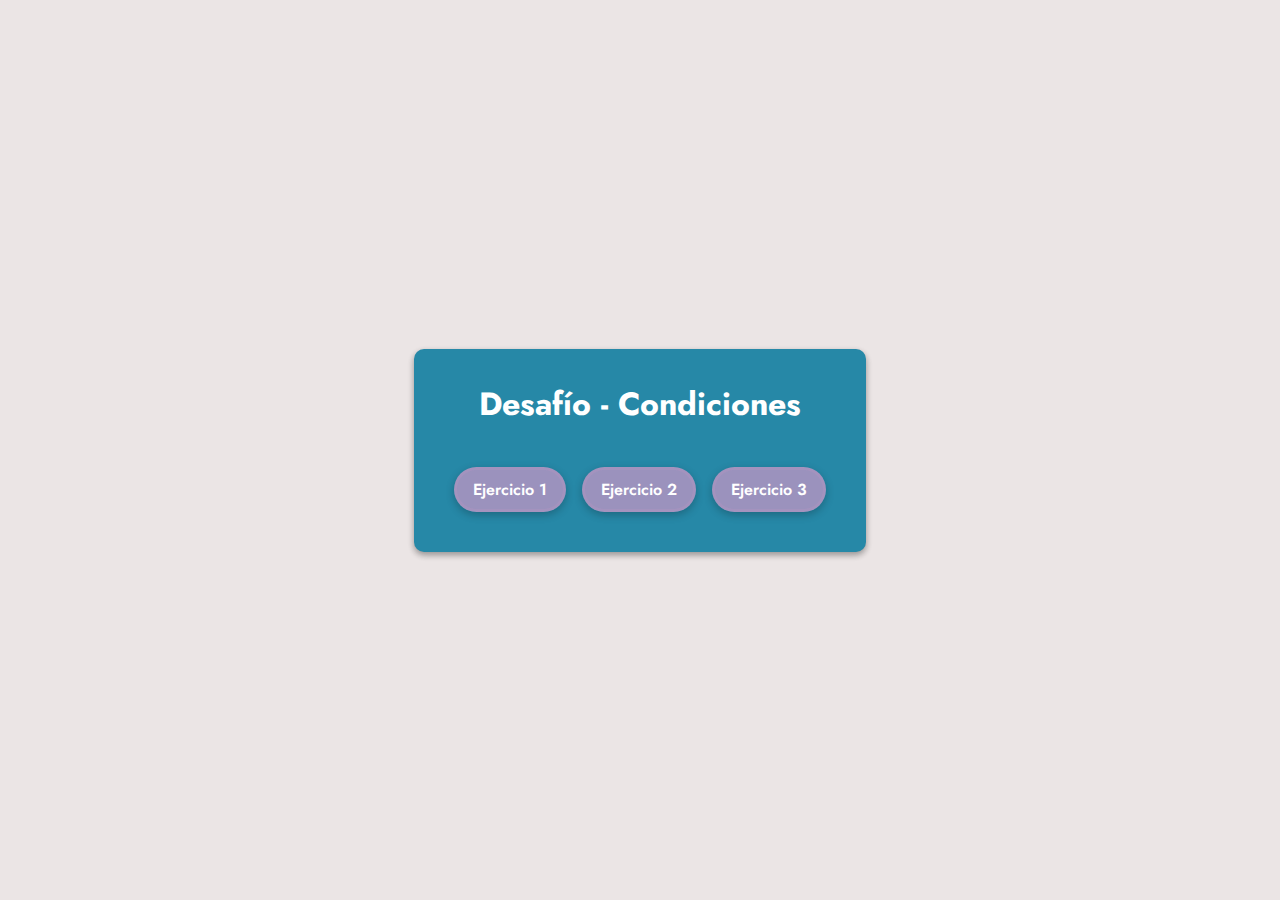
<file: index.html>
<!DOCTYPE html>
<html lang="en">
<head>
    <meta charset="UTF-8">
    <meta http-equiv="X-UA-Compatible" content="IE=edge">
    <meta name="viewport" content="width=device-width, initial-scale=1.0">
    <link rel="stylesheet" href="./assets/css/home.css">
    <title>HOME</title>
</head>
<body>
    <main class="container">
        <div class="card">
            <h1>Desafío - Condiciones</h1>
            <div class="btn-container">
                <button><a href="./assets/pages/ejercicio1.html">Ejercicio 1</a></button>
                <button><a href="./assets/pages/ejercicio2.html">Ejercicio 2</a></button>
                <button><a href="./assets/pages/ejercicio3.html">Ejercicio 3</a></button>
            </div>
        </div>

    </main>
</body>
</html>
</file>
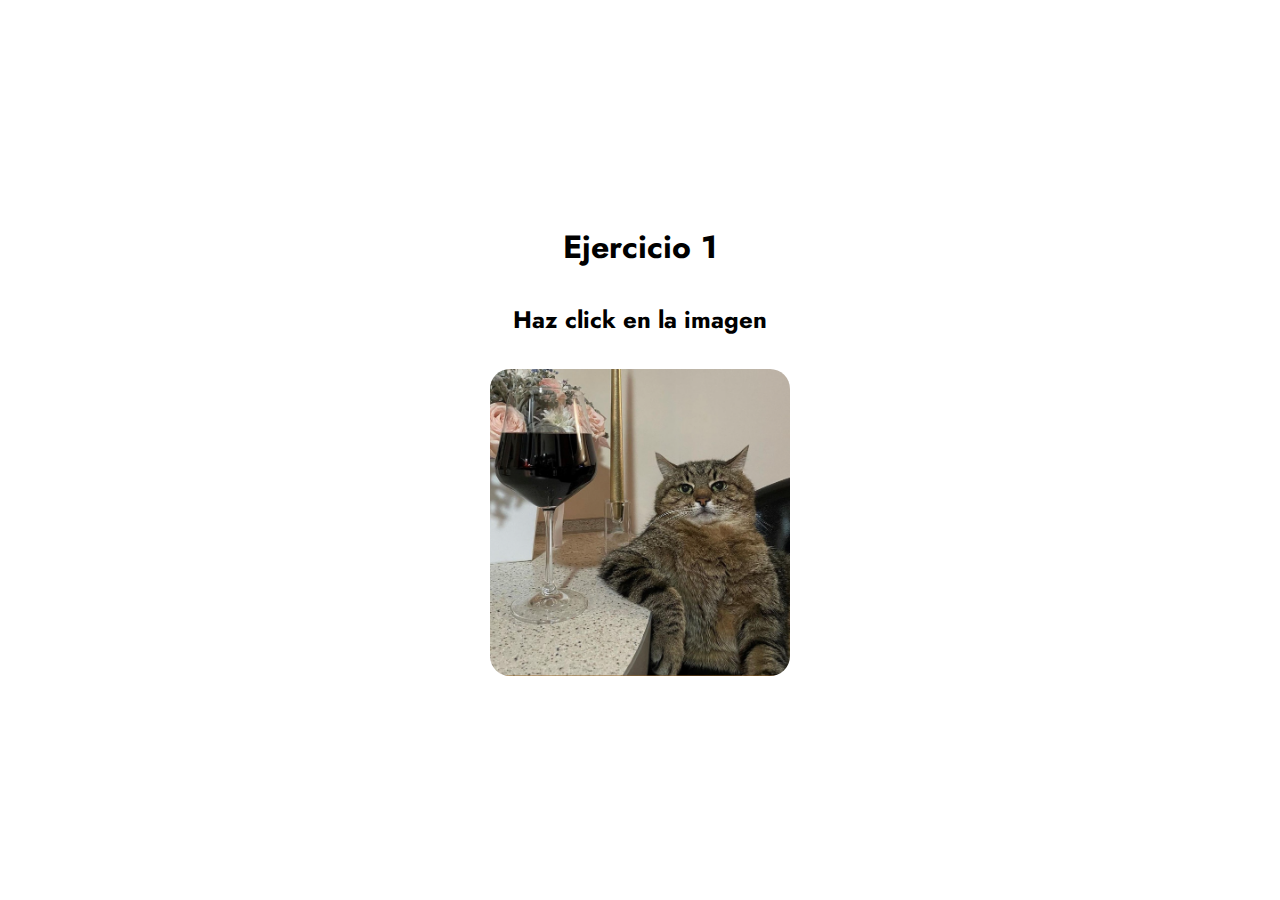
<file: assets/pages/ejercicio1.html>
<!DOCTYPE html>
<html lang="en">
<head>
    <meta charset="UTF-8">
    <meta http-equiv="X-UA-Compatible" content="IE=edge">
    <meta name="viewport" content="width=device-width, initial-scale=1.0">
    <link rel="stylesheet" href="../css/style1.css">
    <title>Ejercicio 1</title>
</head>
<body>
    <div class="container">
        <h1>Ejercicio 1</h1>
        <h2>Haz click en la imagen</h2>
        <img onclick="borde()" class="photo" src="../img/cat.png" alt="stepancat"  >
    </div>
    <script src="../js/ejercicio1.js"></script>
</body>
</html>
</file>
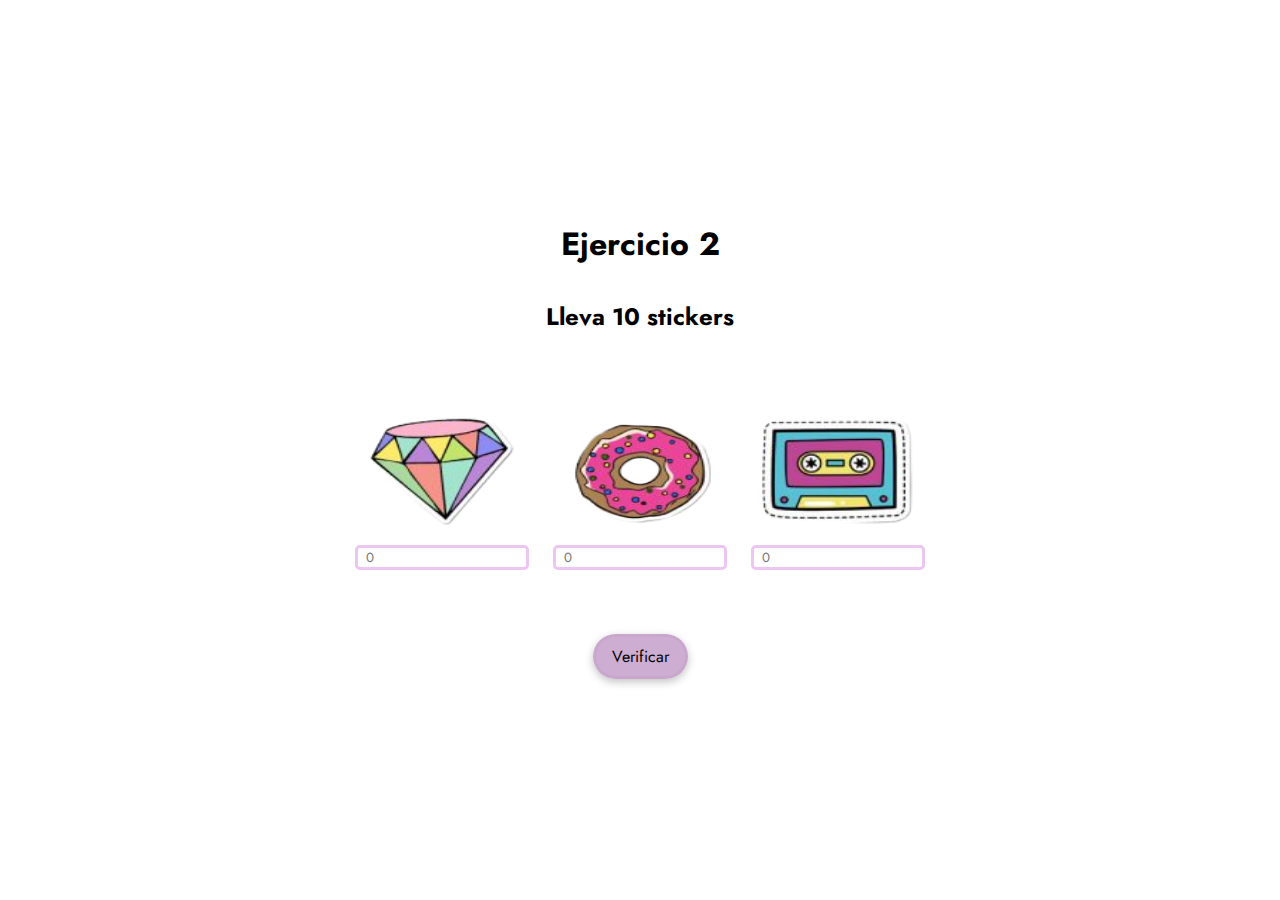
<file: assets/pages/ejercicio2.html>
<!DOCTYPE html>
<html lang="en">
<head>
    <meta charset="UTF-8">
    <meta http-equiv="X-UA-Compatible" content="IE=edge">
    <meta name="viewport" content="width=device-width, initial-scale=1.0">
    <link rel="stylesheet" href="../css/style2.css">
    <title>Ejercicio 2</title>
</head>
<body>
    <div class="container">
        <h1>Ejercicio 2</h1>
        <h2>Lleva 10 stickers</h2>

        <div class="contenedor-stickers">
            <div class="sticker">
                <img class="sticker-img" src="../img/diamante.png" alt="diamante">
                <input class="sticker-input stickerUno" type="text" placeholder="0">
            </div>
            <div class="sticker">
                <img class="sticker-img" src="../img/dona.png" alt="dona">
                <input class="sticker-input stickerDos" type="text" placeholder="0">
            </div>
            <div class="sticker">
                <img class="sticker-img" src="../img/casete.png" alt="casete">
                <input class="sticker-input stickerTres" type="text" placeholder="0">
            </div>
        </div>

        <h3 class="mensaje"></h3>

        <button onclick="verificar()">Verificar</button>

    </div>
    <script src="../js/ejercicio2.js"></script>
</body>
</html>
</file>
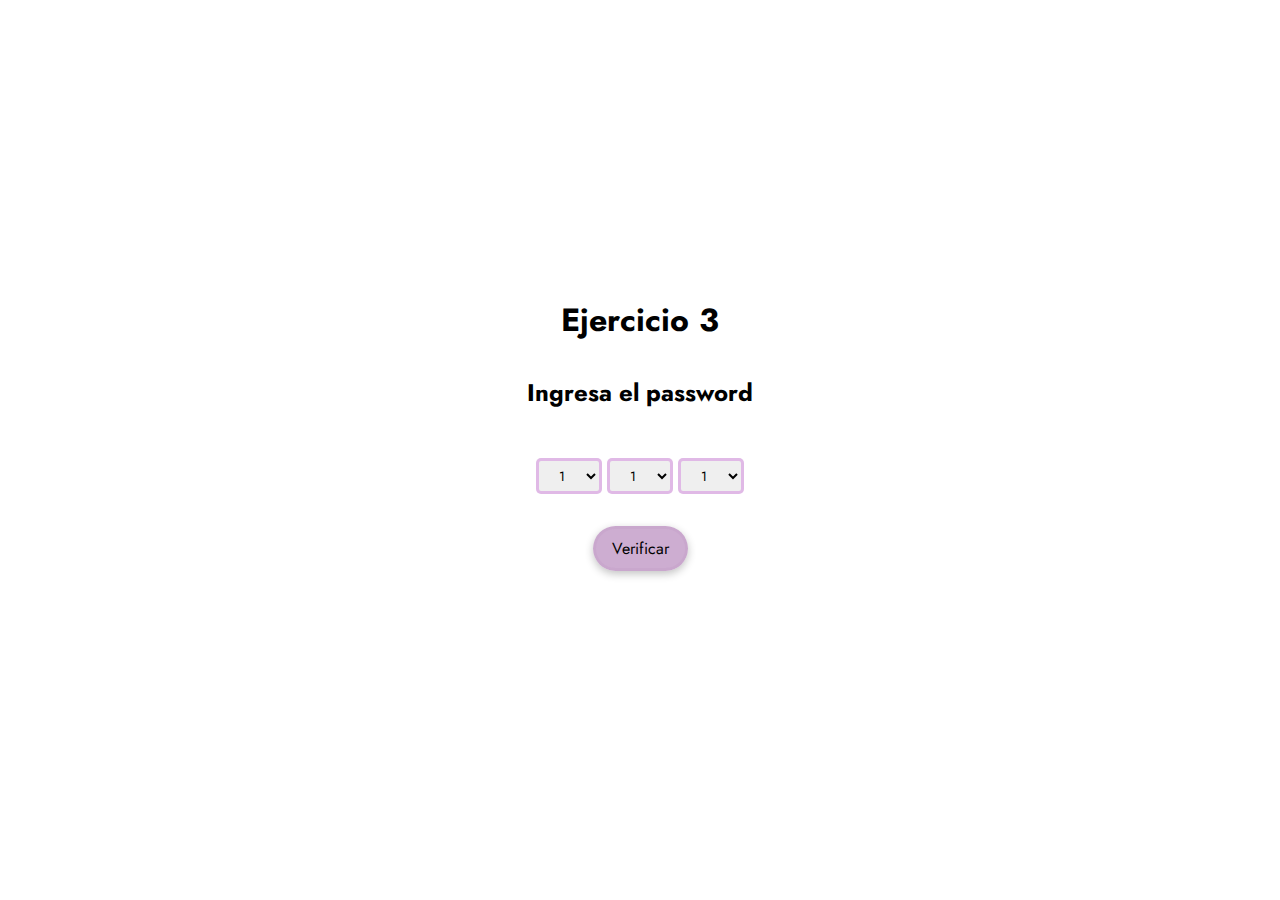
<file: assets/pages/ejercicio3.html>
<!DOCTYPE html>
<html lang="en">
<head>
    <meta charset="UTF-8">
    <meta http-equiv="X-UA-Compatible" content="IE=edge">
    <meta name="viewport" content="width=device-width, initial-scale=1.0">
    <link rel="stylesheet" href="../css/style3.css">
    <title>Ejercicio 3</title>
</head>
<body>
    <div class="container">
        <h1>Ejercicio 3</h1>
        <h2>Ingresa el password</h2> 

        <div class="clave-container">
            <select name="claveuno" id="numuno">
                <option value="1">1</option>
                <option value="2">2</option>
                <option value="3">3</option>
                <option value="4">4</option>
                <option value="5">5</option>
                <option value="6">6</option>
                <option value="7">7</option>
                <option value="8">8</option>
                <option value="9">9</option>
            </select>

            <select name="clavedos" id="numdos">
                <option value="1">1</option>
                <option value="2">2</option>
                <option value="3">3</option>
                <option value="4">4</option>
                <option value="5">5</option>
                <option value="6">6</option>
                <option value="7">7</option>
                <option value="8">8</option>
                <option value="9">9</option>
            </select>

            <select name="clavetres" id="numtres">
                <option value="1">1</option>
                <option value="2">2</option>
                <option value="3">3</option>
                <option value="4">4</option>
                <option value="5">5</option>
                <option value="6">6</option>
                <option value="7">7</option>
                <option value="8">8</option>
                <option value="9">9</option>
            </select>
        </div>

        <button onclick="verificar()">Verificar</button>
        <h3 class="mensaje"></h3>
    </div>







    <script src="../js/ejercicio3.js"></script>
</body>
</html>
</file>
<file: assets/css/home.css>
@import url('https://fonts.googleapis.com/css2?family=Jost:wght@400;600&display=swap');


*{
    margin: 0;
    padding: 0;
    box-sizing: border-box;
    font-family: 'Jost', sans-serif;
}

body{
    background-color: rgb(235, 229, 229);
}

a{
    text-decoration: none;
    font-size: 1rem;
    font-weight: 600;
    color: white;
}

.container{
    height: 100vh;
    display: flex;
    justify-content: center;
    align-items: center;
}

.card{
    background-color:#2688a7;
    padding: 2rem;
    border-radius: 10px;
    box-shadow: rgba(0, 0, 0, 0.16) 0px 3px 6px, rgba(0, 0, 0, 0.23) 0px 3px 6px;

}

h1{
    text-align: center;
    margin-bottom: 2rem;
    color: white;
}

.btn-container{
    display: flex;
    justify-content: space-between;
}

.btn-container button{
    padding: 0.5rem 1rem;
    margin: 0.5rem;
    border-radius: 25px;
    background-color: #be95c4c5;
    border: 3px solid #be95c444;
    box-shadow: rgba(0, 0, 0, 0.24) 0px 3px 8px;
}
</file>
<file: assets/css/style1.css>
@import url('https://fonts.googleapis.com/css2?family=Jost:wght@400;600&display=swap');


*{
    margin: 0;
    padding: 0;
    box-sizing: border-box;
    font-family: 'Jost', sans-serif;
}

.container{
    height: 100vh;
    display: flex;
    flex-direction: column;
    justify-content: center;
    align-items: center;
    gap: 2rem;
}

img{
    width: 300px;
    border-radius: 20px;
}
</file>
<file: assets/css/style2.css>
@import url('https://fonts.googleapis.com/css2?family=Jost:wght@400;600&display=swap');


*{
    margin: 0;
    padding: 0;
    box-sizing: border-box;
    font-family: 'Jost', sans-serif;
}
.container{
    min-height: 100vh;
    display: flex;
    flex-direction: column;
    justify-content: center;
    align-items: center;
    gap: 2rem;
}


.contenedor-stickers{
    display: flex;
    gap: 1.5rem;
    margin-top: 3rem;

}

.sticker{
    display: flex;
    flex-direction: column;
}

.sticker-img{
    height: 115px;
}

.sticker-input{
    margin-top: 1rem;
    border-radius: 5px;
    border: 3px solid #b724ce44;
    padding-left: 0.5rem;

}

button{
    padding: 0.5rem 1rem;
    border-radius: 25px;
    background-color: #be95c4c5;
    border: 3px solid #be95c444;
    box-shadow: rgba(0, 0, 0, 0.24) 0px 3px 8px;
    font-size: 1rem;
}

@media screen and (max-width: 600px){
    .contenedor-stickers{
        display: flex;
        flex-direction: column;
    
    }
}
</file>
<file: assets/css/style3.css>
@import url('https://fonts.googleapis.com/css2?family=Jost:wght@400;600&display=swap');


*{
    margin: 0;
    padding: 0;
    box-sizing: border-box;
    font-family: 'Jost', sans-serif;
}


.container{
    min-height: 100vh;
    display: flex;
    flex-direction: column;
    justify-content: center;
    align-items: center;
    gap: 2rem;
}



select{
    margin-top: 1rem;
    border-radius: 5px;
    border: 3px solid #b724ce44;
    padding: 0.3rem 1rem;

}

button{
    padding: 0.5rem 1rem;
    border-radius: 25px;
    background-color: #be95c4c5;
    border: 3px solid #be95c444;
    box-shadow: rgba(0, 0, 0, 0.24) 0px 3px 8px;
    font-size: 1rem;
}
</file>
